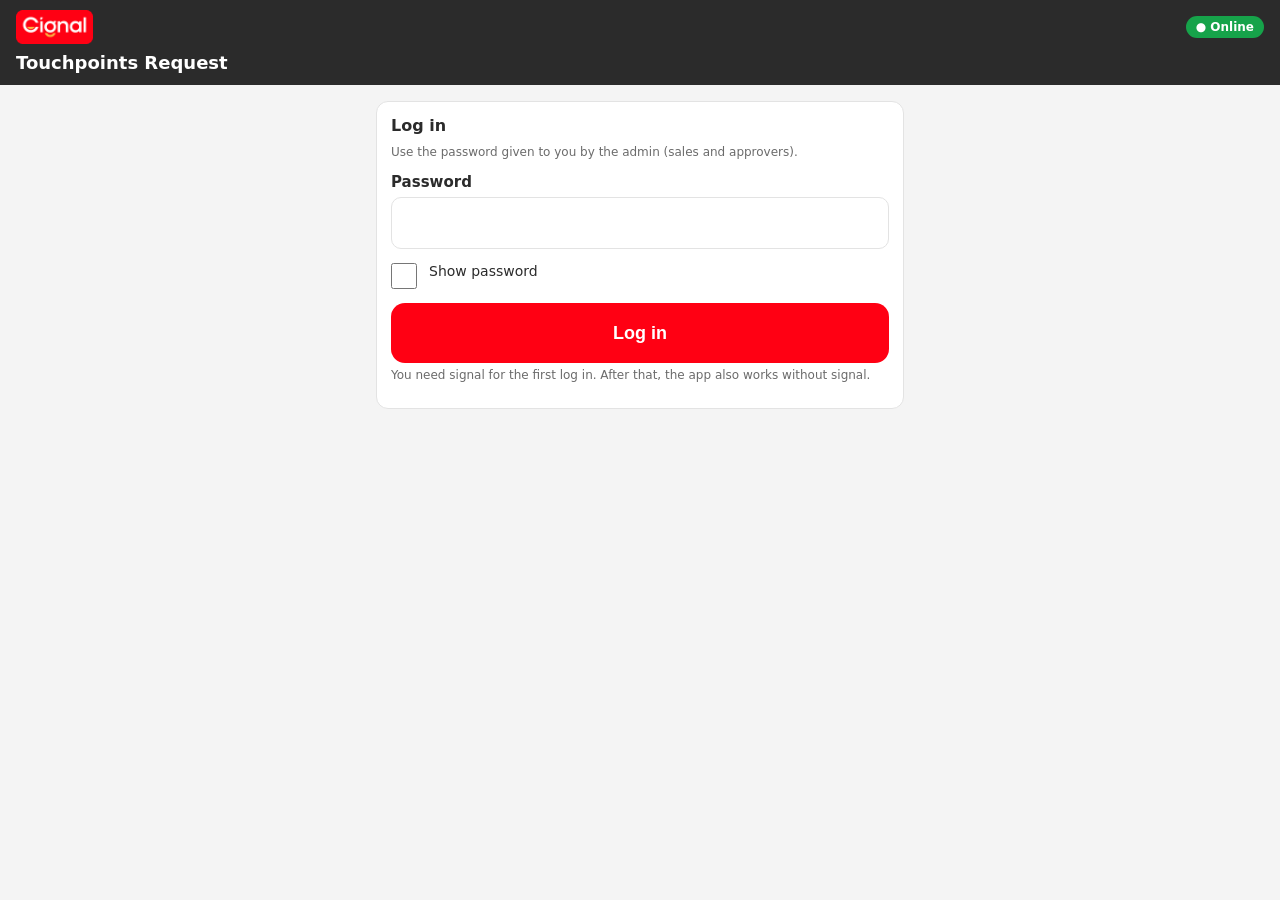
<file: index.html>
<!DOCTYPE html>
<html lang="en">
<head>
  <meta charset="utf-8">
  <meta name="viewport" content="width=device-width, initial-scale=1, viewport-fit=cover">
  <meta name="theme-color" content="#2B2B2B">
  <meta name="apple-mobile-web-app-capable" content="yes">
  <meta name="apple-mobile-web-app-title" content="Touchpoints">
  <title>Cignal Touchpoints Request</title>
  <link rel="manifest" href="manifest.webmanifest">
  <link rel="icon" href="icon-192.png">
  <link rel="apple-touch-icon" href="icon-192.png">
  <link rel="stylesheet" href="styles.css">
</head>
<body>
  <header>
    <div class="top">
      <img src="logo.png" alt="Cignal" class="logo">
      <div class="top-right">
        <span id="net" class="net">● Online</span>
        <button id="menuBtn" class="icon-btn" hidden aria-label="Menu">☰</button>
      </div>
    </div>
    <h1>Touchpoints Request</h1>
    <small id="who"></small>
  </header>

  <div id="menu" class="menu" hidden>
    <button id="refreshBtn">↻ Update data</button>
    <button id="logoutBtn">⎋ Log out</button>
  </div>

  <div id="installBar" class="install" hidden>
    <span>Install this app on your phone so it works without signal.</span>
    <button id="installBtn">Install</button>
  </div>

  <div id="sendBar" class="sendbar" hidden><span class="spinner"></span><span id="sendTxt">Sending…</span><span class="bar"><i id="sendFill" style="width:0"></i></span></div>

  <main id="view"></main>

  <div id="toast"></div>

  <script src="config.js"></script>
  <script src="app.js"></script>
</body>
</html>
</file>
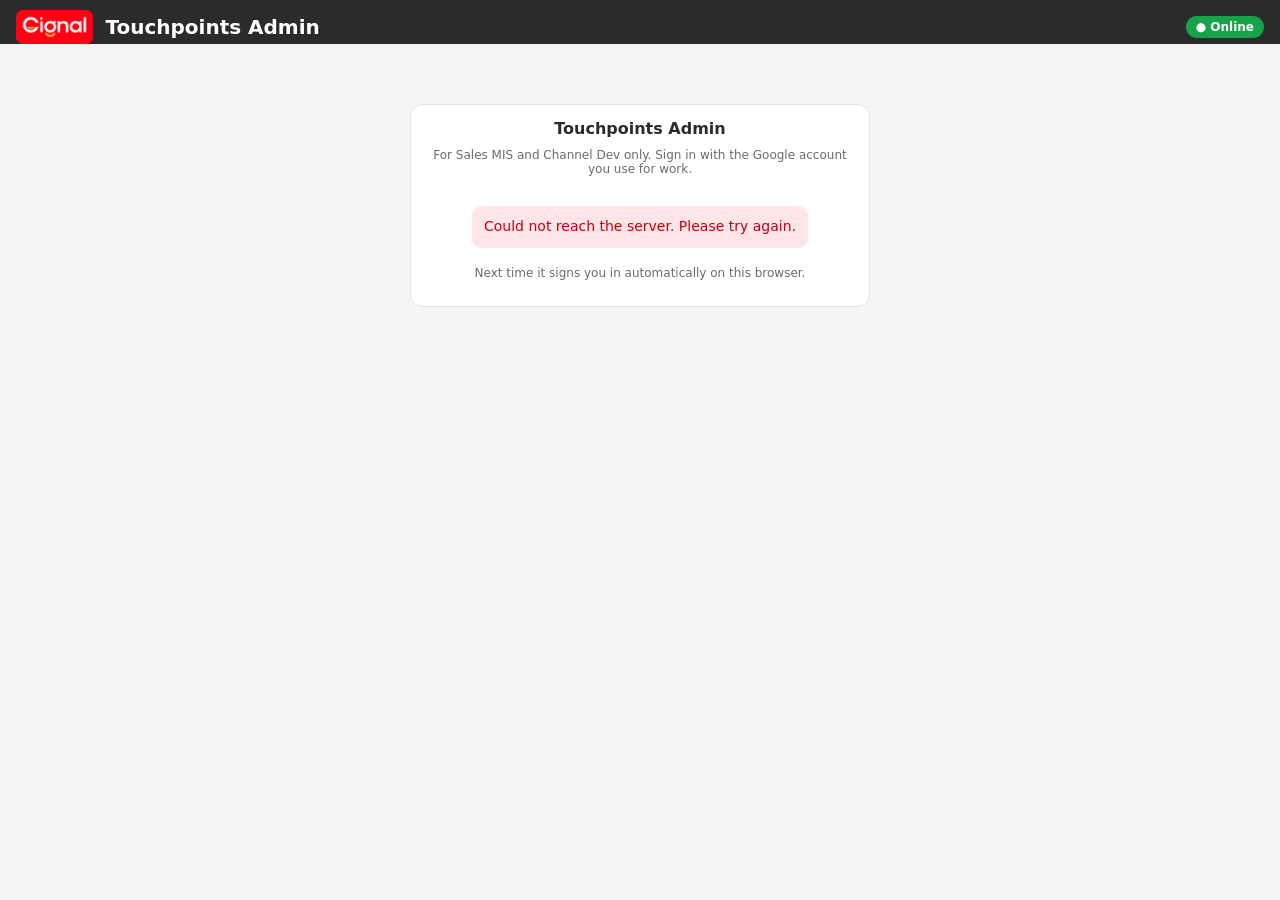
<file: admin/index.html>
<!doctype html>
<html lang="en">
<head>
  <meta charset="utf-8">
  <meta name="viewport" content="width=device-width, initial-scale=1, viewport-fit=cover">
  <meta name="theme-color" content="#2B2B2B">
  <title>Touchpoints Admin</title>
  <link rel="icon" href="../icon-192.png">
  <link rel="apple-touch-icon" href="../icon-192.png">
  <link rel="stylesheet" href="../styles.css">
  <link rel="stylesheet" href="admin.css">
</head>
<body>
  <header>
    <div class="top">
      <div class="brand"><img src="../logo.png" alt="Cignal" class="logo"><h1>Touchpoints Admin</h1></div>
      <div class="top-right">
        <small id="who"></small>
        <span id="net" class="net">● Online</span>
        <button id="logoutBtn" class="icon-btn" hidden>Sign out</button>
      </div>
    </div>
    <nav id="tabs" hidden>
      <button data-tab="dashboard" class="on">Dashboard</button>
      <button data-tab="approvals">Approvals <b id="apprCount" class="cnt" hidden></b></button>
      <button data-tab="returned" id="retTab" hidden>Returned <b id="retCount" class="cnt" hidden></b></button>
      <button data-tab="search">🔍 Search request</button>
      <button data-tab="databases">Databases</button>
      <button data-tab="tools" id="toolsTab" hidden>Admin tools</button>
    </nav>
  </header>
  <main id="view"></main>
  <div id="fab" class="fab" hidden></div>
  <div id="toast"></div>
  <script src="../config.js"></script>
  <script src="admin.js"></script>
</body>
</html>
</file>
<file: styles.css>
/* Cignal logo colors only: red #FF0013, yellow #FBB040, white — plus grays */
:root { --bg:#F4F4F4; --card:#fff; --ink:#2B2B2B; --muted:#6B6B6B; --line:#E3E3E3; --brand:#FF0013; --yellow:#FBB040;
         --ok:#2B2B2B; --okbg:#F2F2F2; --warn:#6B4500; --warnbg:#FFF3DD; --bad:#C40010; --badbg:#FFE5E7; }
* { box-sizing:border-box; }
html, body { margin:0; }
body { font-family: system-ui, -apple-system, "Segoe UI", Roboto, sans-serif; background:var(--bg); color:var(--ink);
       min-height:100dvh; -webkit-tap-highlight-color:transparent; }

header { background:var(--ink); color:#fff; padding:10px 16px 12px; padding-top:max(10px, env(safe-area-inset-top)); }
header .top { display:flex; align-items:center; justify-content:space-between; gap:8px; }
header .logo { height:34px; display:block; }
header .top-right { display:flex; align-items:center; gap:8px; }
header h1 { font-size:18px; margin:8px 0 0; }
header small { display:block; opacity:.8; font-size:12px; margin-top:2px; }
header small:empty { display:none; }
.net { font-size:12px; font-weight:700; padding:4px 10px; border-radius:99px; background:#16A34A; color:#fff; white-space:nowrap; }   /* online = green */
.net.off { background:#DC2626; color:#fff; }   /* offline = red */
.icon-btn { background:none; border:1px solid #5A5A5A; color:#fff; border-radius:10px; font-size:22px; width:46px; height:40px; }
.icon-btn[hidden] { display:none; }

.menu { position:absolute; right:12px; top:56px; background:#fff; border:1px solid var(--line); border-radius:10px;
        box-shadow:0 8px 24px rgba(0,0,0,.15); z-index:50; overflow:hidden; }
.menu[hidden] { display:none; }
.menu button { display:block; width:100%; text-align:left; background:none; border:0; padding:16px 22px; font-size:17px; }
.menu button + button { border-top:1px solid var(--line); }

.install { display:flex; align-items:center; gap:10px; background:var(--warnbg); border-bottom:1px solid var(--yellow); padding:10px 16px; font-size:13px; }
.install[hidden] { display:none; }
.install button { margin-left:auto; background:var(--ink); color:#fff; border:0; border-radius:10px; padding:12px 18px; font-size:15px; font-weight:700; }

main { padding:16px; max-width:560px; margin:0 auto; padding-bottom:40px; }
.card { background:var(--card); border:1px solid var(--line); border-radius:12px; padding:14px; margin-bottom:14px; }
.card h2 { font-size:16px; margin:0 0 10px; }
.card h3 { font-size:14px; margin:14px 0 6px; color:var(--muted); text-transform:uppercase; letter-spacing:.03em; }
label { display:block; font-size:13px; color:var(--muted); margin:14px 0 6px; font-weight:600; }
.card > h2 + label { margin-top:0; }
.req { color:var(--brand); }
input[type=text], input[type=password], input[type=tel], input[type=email], select, textarea {
  width:100%; padding:14px 12px; min-height:52px; font-size:17px; border:1px solid var(--line); border-radius:10px; background:#fff; color:var(--ink); font-family:inherit; }
input:focus, select:focus, textarea:focus { outline:2px solid var(--yellow); border-color:var(--yellow); }
input.invalid { border-color:var(--bad); background:var(--badbg); }
.hint { font-size:12px; color:var(--muted); margin-top:5px; }
.hint.ok { color:var(--ok); font-weight:600; } .hint.bad { color:var(--bad); font-weight:600; }

.btn { display:block; width:100%; padding:19px 16px; min-height:60px; font-size:18px; font-weight:700; border:0; border-radius:14px;
       background:var(--brand); color:#fff; cursor:pointer; text-align:center; }
.btn:disabled { opacity:.45; }
.btn.dark { background:var(--ink); }
.btn.ghost { background:#fff; color:var(--ink); border:1px solid var(--line); }
.btn + .btn { margin-top:10px; }
.row-btns { display:flex; gap:10px; margin-top:16px; }
.row-btns .btn { margin-top:0; }
.row-btns .btn.ghost { flex:0 0 34%; }

.big-choice { display:block; width:100%; text-align:left; background:#fff; border:1px solid var(--line); border-radius:14px;
              padding:22px 18px; margin-bottom:12px; font-size:19px; font-weight:700; color:var(--ink); }
.big-choice small { display:block; font-weight:400; color:var(--muted); font-size:14px; margin-top:6px; }
.big-choice:disabled { opacity:.5; }

.steps { display:flex; gap:4px; margin:0 0 14px; }
.steps i { flex:1; height:5px; border-radius:3px; background:var(--line); }
.steps i.done { background:var(--brand); }
.step-title { font-size:12px; color:var(--muted); margin:-6px 0 12px; }

.notice { border-radius:10px; padding:11px 12px; font-size:14px; margin:12px 0; line-height:1.4; }
.notice.ok { background:var(--okbg); color:var(--ok); border-left:5px solid var(--yellow); }
.notice.warn { background:var(--warnbg); color:var(--warn); }
.notice.bad { background:var(--badbg); color:var(--bad); }
.notice b { display:block; margin-bottom:3px; }
.notice ol { margin:6px 0 0; padding-left:20px; }

#preview { width:100%; max-height:320px; object-fit:cover; border-radius:10px; display:block; background:#ddd; margin-bottom:10px; }
.thumb { width:100%; max-height:200px; object-fit:cover; border-radius:10px; display:block; margin-bottom:10px; }

.type-opt { display:flex; gap:14px; align-items:center; border:1px solid var(--line); border-radius:14px; padding:18px 16px; margin-bottom:12px; cursor:pointer; font-size:17px; font-weight:600; }
.type-opt input { width:24px; height:24px; accent-color:var(--brand); flex:none; }
.type-opt.on { border-color:var(--brand); background:#FFF0F1; }

.check { display:flex; gap:12px; align-items:flex-start; margin:14px 0; font-size:14px; color:var(--ink); font-weight:600; cursor:pointer; }
.check input { width:26px; height:26px; flex:none; margin:0; accent-color:var(--brand); }
details.consent { border:1px solid var(--line); border-radius:10px; padding:10px 12px; font-size:13px; background:#FAFAFA; }
details.consent summary { font-weight:700; cursor:pointer; color:var(--brand); }
details.consent p, details.consent li { line-height:1.45; }

table.sum { width:100%; border-collapse:collapse; font-size:14px; }
table.sum td { padding:7px 0; border-bottom:1px dashed var(--line); vertical-align:top; }
table.sum td:first-child { color:var(--muted); width:42%; padding-right:10px; }
table.sum tr.section td { border-bottom:0; padding-top:14px; font-weight:700; color:var(--ink); text-transform:uppercase; font-size:12px; letter-spacing:.03em; }

.list-item { display:flex; gap:10px; align-items:center; padding:10px 0; border-bottom:1px solid var(--line); font-size:14px; }
.list-item:last-child { border-bottom:0; }
.list-item img { width:46px; height:46px; object-fit:cover; border-radius:8px; flex:none; background:#ddd; }
.list-item .t { flex:1; min-width:0; }
.list-item .t small { display:block; color:var(--muted); font-size:12px; }
.list-item .t .err { color:var(--bad); }
.list-item button { border:1px solid var(--line); background:#fff; border-radius:10px; padding:10px 14px; font-size:14px; color:var(--bad); }
.pill { display:inline-block; font-size:11px; font-weight:700; padding:2px 8px; border-radius:99px; background:#EDEDED; color:var(--ink); }
.pill.ok { background:var(--okbg); color:var(--ok); } .pill.bad { background:var(--badbg); color:var(--bad); } .pill.warn { background:var(--warnbg); color:var(--warn); }

.spinner { display:inline-block; width:16px; height:16px; border:2px solid #D0D0D0; border-top-color:var(--brand); border-radius:50%;
           animation:spin .8s linear infinite; vertical-align:-3px; margin-right:6px; }
@keyframes spin { to { transform:rotate(360deg); } }

#toast { position:fixed; left:50%; bottom:24px; transform:translateX(-50%); background:var(--ink); color:#fff; padding:12px 18px;
         border-radius:10px; font-size:14px; display:none; z-index:99; max-width:90%; text-align:center; }
.center { text-align:center; }
.done-mark { font-size:54px; line-height:1; margin:8px 0; }

/* My requests */
details.reqitem { border-top:1px solid var(--line); padding:10px 0; }
details.reqitem:first-child { border-top:0; }
details.reqitem summary { cursor:pointer; list-style:none; font-size:15px; line-height:1.45; }
details.reqitem summary::-webkit-details-marker { display:none; }
details.reqitem summary small { display:block; color:var(--muted); font-size:12px; }
.req-body { padding:8px 0 4px; font-size:14px; }
.req-body p { margin:6px 0; }
ul.hist { margin:8px 0; padding-left:18px; font-size:12px; color:var(--muted); }
ul.hist li { margin:3px 0; }
textarea { min-height:90px; }

/* Home buttons in Cignal colors */
#newBtn { background:#FF0013; border-color:#FF0013; color:#fff; }
#newBtn small { color:rgba(255,255,255,.88); }
#amendBtn { background:#FBB040; border-color:#FBB040; color:#2B2B2B; }
#amendBtn small { color:#4A4A4A; }
#newBtn:disabled, #amendBtn:disabled { opacity:.45; }

/* My requests summary */
.tiles { display:grid; grid-template-columns:1fr 1fr; gap:10px; }
.tile { border:0; border-radius:14px; padding:16px 12px; text-align:left; cursor:pointer; color:#fff; min-height:86px; }
.tile b { display:block; font-size:30px; line-height:1; }
.tile span { display:block; font-size:15px; font-weight:700; margin-top:6px; }
.tile:disabled { opacity:.4; cursor:default; }
.g-process { background:var(--yellow); color:var(--ink); } .g-returned { background:#fff; color:var(--brand); box-shadow:inset 0 0 0 3px var(--brand); }
.g-approved { background:var(--brand); } .g-declined { background:#4A4A4A; }
.linkish { background:none; border:0; color:var(--muted); text-decoration:underline; font-size:14px; padding:10px 0 0; cursor:pointer; }
.modal { position:fixed; inset:0; background:rgba(0,0,0,.55); z-index:200; display:flex; align-items:flex-end; justify-content:center; }
.sheet { background:#fff; width:100%; max-width:640px; max-height:88dvh; border-radius:18px 18px 0 0; padding:16px 14px 24px; display:flex; flex-direction:column; }
.sheet-hd { display:flex; align-items:center; justify-content:space-between; }
.sheet-hd h2 { margin:0; font-size:19px; }
.sheet .x { background:#EDEDED; border:0; border-radius:50%; width:40px; height:40px; font-size:18px; cursor:pointer; }
.tbl { overflow:auto; -webkit-overflow-scrolling:touch; border:1px solid var(--line); border-radius:10px; }
table.grid { width:100%; border-collapse:collapse; font-size:13px; }
table.grid th { position:sticky; top:0; background:#F7F7F7; text-align:left; padding:9px 8px; font-size:12px; color:var(--muted); border-bottom:1px solid var(--line); }
table.grid td { padding:10px 8px; border-bottom:1px solid var(--line); vertical-align:top; }
table.grid tr[data-i] { cursor:pointer; }
table.grid tr.open td { background:#FAFAFA; }
table.grid td small { display:block; color:var(--muted); font-size:11px; margin-top:2px; line-height:1.35; }
table.grid tr.more td { background:#FAFAFA; }
.age { font-weight:700; white-space:nowrap; } .age.late { color:var(--bad); }
.reason { margin-top:4px; color:var(--ink); font-size:12px; }
.code { font-weight:800; color:var(--brand); letter-spacing:1px; white-space:nowrap; }
.btn.mini { padding:10px 10px; min-height:0; font-size:13px; border-radius:10px; width:auto; }

/* Sending progress + unsent reminder */
.sendbar { position:sticky; top:0; z-index:40; display:flex; align-items:center; gap:10px; background:var(--yellow); color:var(--ink);
           padding:12px 16px; font-size:15px; font-weight:700; }
.sendbar[hidden] { display:none; }
.sendbar .bar { flex:1; height:6px; background:rgba(0,0,0,.15); border-radius:3px; overflow:hidden; }
.sendbar .bar i { display:block; height:100%; background:var(--ink); transition:width .3s; }
.unsent { display:flex; gap:12px; align-items:center; background:#fff; border:2px solid var(--brand); border-radius:14px; padding:14px; margin-bottom:14px; }
.unsent b { display:block; font-size:16px; color:var(--brand); }
.unsent .n { flex:none; width:46px; height:46px; border-radius:50%; background:var(--brand); color:#fff; font:800 20px/46px system-ui, sans-serif; text-align:center; }
.unsent .btn { width:auto; min-height:0; padding:12px 14px; font-size:15px; margin-left:auto; flex:none; }

/* Archive */
.filters { display:flex; gap:8px; margin:4px 0 10px; }
.filters select { min-height:46px; padding:10px; font-size:15px; }
.pill.st-APPROVED { background:var(--brand); color:#fff; } .pill.st-REJECTED { background:#4A4A4A; color:#fff; } .pill.st-CANCELLED { background:#EDEDED; color:var(--muted); }
.archive-link { display:block; width:100%; margin-top:12px; padding:14px; border:1px dashed #BDBDBD; border-radius:12px; background:#FAFAFA;
                color:var(--ink); font-size:15px; font-weight:700; text-align:center; cursor:pointer; }
.month-note { font-size:12px; color:var(--muted); margin:0 0 10px; }

/* Two trackers: New requests / Amendments */
.tracker + .tracker { margin-top:18px; padding-top:16px; border-top:1px solid var(--line); }
.tracker h3 { margin:0 0 10px !important; font-size:15px !important; color:var(--ink) !important; text-transform:none !important; letter-spacing:0 !important; }

/* proof attachments */
.list-item .pdf { width:46px; height:46px; border-radius:8px; flex:none; background:var(--brand); color:#fff; font:800 13px/46px system-ui, sans-serif; text-align:center; }

/* request moved here from the previous TSM of the partner */
.pill.xfer { display:inline-block; margin-top:4px; background:#FFF3DD; color:#6B4500; border:1px solid var(--yellow); white-space:normal; }

/* ---------- Approvals (merged from the approver portal) ---------- */
.bar { display:flex; align-items:center; gap:8px; margin-bottom:12px; }
.bar h2 { margin:0; font-size:18px; flex:1; }
.chips { display:flex; gap:8px; margin:0 0 12px; flex-wrap:wrap; }
.chip { border:1px solid var(--line); background:#fff; border-radius:99px; padding:10px 16px; font-size:15px; font-weight:700; color:var(--ink); cursor:pointer; }
.chip.on { background:var(--ink); color:#fff; border-color:var(--ink); }
.chip b { display:inline-block; min-width:22px; margin-left:6px; padding:1px 7px; border-radius:99px; background:var(--brand); color:#fff; font-size:12px; }
.chip b.zero { background:#D0D0D0; color:var(--ink); }
.item { display:block; width:100%; text-align:left; background:#fff; border:1px solid var(--line); border-left:6px solid var(--yellow);
        border-radius:14px; padding:14px; margin-bottom:10px; cursor:pointer; color:var(--ink); font:inherit; }
.item.amend { border-left-color:var(--brand); }
.item .t { font-size:16px; font-weight:800; }
.item .m { font-size:13px; color:var(--muted); margin-top:4px; line-height:1.45; }
.item .tags { display:flex; flex-wrap:wrap; gap:6px; margin-top:8px; }
.tag { font-size:12px; font-weight:700; padding:3px 9px; border-radius:99px; background:#EDEDED; color:var(--ink); }
.tag.final { background:var(--ink); color:#fff; }
.tag.late { background:var(--brand); color:#fff; }
.tag.y { background:#FFF3DD; color:#6B4500; border:1px solid var(--yellow); }
.empty { text-align:center; padding:40px 10px; color:var(--muted); }
.empty .big { font-size:48px; }
.detail .photo { width:100%; border-radius:12px; display:block; margin:6px 0 8px; background:#ddd; cursor:zoom-in; }
.detail td.red { color:var(--brand); font-weight:700; }
.proof img { width:100%; border-radius:10px; margin:6px 0; }
.decide { background:#FAFAFA; border-top:2px solid var(--line); margin:16px -14px -14px; padding:14px; border-radius:0 0 12px 12px; }
.decide .btns { display:grid; grid-template-columns:1fr; gap:10px; margin-top:10px; }
.btn.approve { background:var(--brand); }
.btn.return { background:var(--yellow); color:var(--ink); }
.btn.reject { background:#4A4A4A; }
.zoom { position:fixed; inset:0; background:rgba(0,0,0,.9); z-index:300; display:flex; align-items:center; justify-content:center; }
.zoom img { max-width:100%; max-height:100%; }
#apprBtn { border:2px solid var(--ink); }
#apprBtn .badge { display:inline-block; min-width:26px; padding:2px 8px; margin-left:6px; border-radius:99px; background:var(--brand); color:#fff; font-size:15px; text-align:center; vertical-align:2px; }
#apprBtn .badge[hidden] { display:none; }

/* ---------- Fields to fill: easy to spot ---------- */
label { color:var(--ink); font-size:15px; font-weight:700; }
.req { font-size:0; }                                     /* the * becomes a REQUIRED tag */
.req::after { content:'REQUIRED'; font-size:10px; font-weight:800; letter-spacing:.06em; color:#fff; background:var(--brand);
              border-radius:99px; padding:2px 7px; margin-left:6px; vertical-align:2px; }
label.lab-opt::after { content:'optional'; font-size:11px; font-weight:600; color:var(--muted); background:#EDEDED; border-radius:99px; padding:2px 7px; margin-left:6px; vertical-align:1px; }
input.need, select.need, textarea.need { background:#FFF8E6; border:2px solid var(--yellow); }
input.need.filled, select.need.filled, textarea.need.filled { background:#fff; border:1px solid #CFCFCF;
  background-image:url("data:image/svg+xml,%3Csvg xmlns='http://www.w3.org/2000/svg' width='20' height='20'%3E%3Cpath d='M4 10.5l4 4 8-9' fill='none' stroke='%232B2B2B' stroke-width='2.4' stroke-linecap='round' stroke-linejoin='round'/%3E%3C/svg%3E");
  background-repeat:no-repeat; background-position:right 14px center; padding-right:42px; }
select.need.filled { background-position:right 36px center; }
input.need.missing, select.need.missing, textarea.need.missing, input.invalid { border:2px solid var(--brand); background:var(--badbg); }
.missing-msg { color:var(--bad); font-size:13px; font-weight:700; margin-top:5px; }
.missing-msg::before { content:'⚠ '; }
.need-count { display:inline-block; margin:-2px 0 12px; padding:6px 12px; border-radius:99px; font-size:13px; font-weight:800;
              background:#FFF8E6; color:#6B4500; border:1px solid var(--yellow); }
.need-count.done { background:#EDEDED; color:var(--ink); border-color:#D0D0D0; }
/* information filled in by the app — not a field */
.autobox { position:relative; background:#F4F4F4; border:1px dashed #C9C9C9; border-radius:10px; padding:10px 12px; margin:14px 0 4px; }
.autobox small { display:block; font-size:12px; color:var(--muted); font-weight:700; margin-bottom:2px; padding-right:48px; }
.autobox b { display:block; font-size:15px; color:var(--ink); }
.autobox .sub { display:block; font-size:12px; color:var(--muted); margin-top:3px; }
.autotag { position:absolute; top:9px; right:10px; font-size:10px; font-weight:800; letter-spacing:.06em; text-transform:uppercase; color:var(--muted); background:#E3E3E3; border-radius:99px; padding:2px 7px; }

/* Attached Proof (required) */
.proof-box { border:2px dashed #E3B24A; background:#FFF8E6; border-radius:12px; padding:6px 12px 12px; margin-top:6px; }
.proof-box.filled { border:1px solid var(--line); background:#fff; }
.proof-box.missing { border:2px solid var(--bad); background:#FFF0F1; }
.proof-empty { color:var(--muted); font-size:14px; padding:8px 0 4px; }
.proof-btns { display:grid; grid-template-columns:1fr 1fr; gap:8px; margin-top:8px; }
.proof-btns .btn { margin:0; padding:12px 10px; font-size:14px; }
@media (max-width: 380px) { .proof-btns { grid-template-columns:1fr; } }
.list-item .pdf { font-size:12px; }
</file>
<file: admin/admin.css>
/* Head-office admin page — builds on ../styles.css (Cignal red #FF0013, yellow #FBB040, white, grays) */
main { max-width: 1200px; padding: 20px 16px 48px; }
header { padding-bottom: 0; }
header .brand { display:flex; align-items:center; gap:12px; }
header .brand h1 { margin:0; font-size:20px; }
header .top-right small { opacity:.8; font-size:13px; margin-right:6px; }
#logoutBtn { width:auto; font-size:14px; padding:0 12px; }
nav { display:flex; gap:4px; margin-top:12px; overflow-x:auto; }
nav[hidden] { display:none; }
nav button { background:none; border:0; color:#D0D0D0; font-size:15px; font-weight:700; padding:12px 16px; border-bottom:3px solid transparent; cursor:pointer; white-space:nowrap; }
nav button.on { color:#fff; border-bottom-color:var(--brand); }
nav .cnt { display:inline-block; min-width:20px; padding:1px 7px; margin-left:4px; border-radius:99px; background:var(--brand); color:#fff; font-size:12px; }
nav .cnt[hidden] { display:none; }

.head { display:flex; align-items:center; gap:10px; flex-wrap:wrap; margin-bottom:14px; }
.head h2 { margin:0; font-size:20px; flex:1; }
.head .asof { font-size:13px; color:var(--muted); }
.refresh { border:1px solid var(--line); background:#fff; border-radius:10px; padding:9px 14px; font-size:14px; cursor:pointer; }
section.block { background:#fff; border:1px solid var(--line); border-radius:14px; padding:16px; margin-bottom:18px; }
section.block h3 { margin:0 0 12px; font-size:16px; color:var(--ink); text-transform:none; letter-spacing:0; }

/* stat tiles: number is the hero, label under it; color only as an accent bar, never the text */
.stats { display:grid; grid-template-columns:repeat(auto-fit, minmax(200px, 1fr)); gap:12px; }
.stat { border:1px solid var(--line); border-radius:12px; padding:14px 16px; border-top:4px solid var(--ink); }
.stat .lbl { font-size:13px; font-weight:700; color:var(--muted); }
.stat .num { font-size:34px; font-weight:800; line-height:1.1; margin:6px 0 2px; font-variant-numeric:tabular-nums; }
.stat .sub { font-size:13px; color:var(--muted); }
.stat.dth { border-top-color:var(--brand); } .stat.loading { border-top-color:var(--yellow); } .stat.ott { border-top-color:#6B6B6B; }

table.data { width:100%; border-collapse:collapse; font-size:14px; }
table.data th, table.data td { padding:10px 10px; border-bottom:1px solid var(--line); text-align:right; font-variant-numeric:tabular-nums; }
table.data th:first-child, table.data td:first-child { text-align:left; }
table.data thead th { font-size:12px; color:var(--muted); text-transform:uppercase; letter-spacing:.03em; background:#FAFAFA; }
table.data tr.total td { font-weight:800; border-top:2px solid var(--ink); }
.dot { display:inline-block; width:10px; height:10px; border-radius:3px; margin-right:8px; vertical-align:0; }
.dot.process { background:var(--yellow); } .dot.approved { background:var(--brand); } .dot.declined { background:#4A4A4A; } .dot.cancelled { background:#D0D0D0; }
.scroll { overflow-x:auto; -webkit-overflow-scrolling:touch; }

/* On Process breakdown */
.where { display:grid; grid-template-columns:repeat(auto-fit, minmax(220px, 1fr)); gap:10px; margin-top:14px; }
.where .tile { text-align:left; background:#fff; border:1px solid var(--line); border-radius:12px; padding:14px 16px; color:var(--ink); }
.where .tile b { display:block; font-size:28px; line-height:1.1; font-variant-numeric:tabular-nums; }
.where .tile span { font-size:14px; font-weight:700; }
.where .tile small { display:block; color:var(--muted); font-size:12px; margin-top:2px; }
.where .tile.zero { opacity:.55; }
.expand { margin-top:12px; border:1px solid var(--line); border-radius:12px; overflow:hidden; }
.expand table td, .expand table th { text-align:left; }
.expand td small { display:block; color:var(--muted); font-size:12px; }
.late { color:var(--brand); font-weight:800; }
.decide-link { display:inline-block; background:var(--brand); color:#fff; text-decoration:none; font-weight:700; font-size:13px; padding:8px 12px; border-radius:8px; white-space:nowrap; }
.muted { color:var(--muted); }

/* Approvals tab (same look as the sales app) */
.bar { display:flex; align-items:center; gap:8px; margin-bottom:12px; }
.bar h2 { margin:0; font-size:20px; flex:1; }
.chips { display:flex; gap:8px; margin:0 0 12px; flex-wrap:wrap; }
.chip { border:1px solid var(--line); background:#fff; border-radius:99px; padding:10px 16px; font-size:15px; font-weight:700; color:var(--ink); cursor:pointer; }
.chip.on { background:var(--ink); color:#fff; border-color:var(--ink); }
.chip b { display:inline-block; min-width:22px; margin-left:6px; padding:1px 7px; border-radius:99px; background:var(--brand); color:#fff; font-size:12px; }
.chip b.zero { background:#D0D0D0; color:var(--ink); }
.list { display:grid; grid-template-columns:repeat(auto-fill, minmax(340px, 1fr)); gap:10px; }
.item { display:block; width:100%; text-align:left; background:#fff; border:1px solid var(--line); border-left:6px solid var(--yellow);
        border-radius:14px; padding:14px; cursor:pointer; color:var(--ink); font:inherit; }
.item.amend { border-left-color:var(--brand); }
.item .t { font-size:16px; font-weight:800; }
.item .m { font-size:13px; color:var(--muted); margin-top:4px; line-height:1.45; }
.item .tags { display:flex; flex-wrap:wrap; gap:6px; margin-top:8px; }
.tag { font-size:12px; font-weight:700; padding:3px 9px; border-radius:99px; background:#EDEDED; color:var(--ink); }
.tag.final { background:var(--ink); color:#fff; } .tag.late { background:var(--brand); color:#fff; }
.tag.y { background:#FFF3DD; color:#6B4500; border:1px solid var(--yellow); }
.empty { text-align:center; padding:40px 10px; color:var(--muted); } .empty .big { font-size:48px; }
.detail { max-width:820px; }
.detail .photo { width:100%; max-width:640px; border-radius:12px; display:block; margin:6px 0 8px; background:#ddd; cursor:zoom-in; }
.detail td.red { color:var(--brand); font-weight:700; }
.proof img { width:100%; max-width:640px; border-radius:10px; margin:6px 0; }
.decide { background:#FAFAFA; border-top:2px solid var(--line); margin:16px -14px -14px; padding:14px; border-radius:0 0 12px 12px; }
.decide .btns { display:grid; grid-template-columns:1fr 1fr 1fr; gap:10px; margin-top:10px; }
.btn.approve { background:var(--brand); } .btn.return { background:var(--yellow); color:var(--ink); } .btn.reject { background:#4A4A4A; }
.zoom { position:fixed; inset:0; background:rgba(0,0,0,.9); z-index:300; display:flex; align-items:center; justify-content:center; }
.zoom img { max-width:100%; max-height:100%; }

@media (max-width: 640px) {
  header .brand h1 { font-size:17px; }
  header .top-right small { display:none; }
  .decide .btns { grid-template-columns:1fr; }
  .list { grid-template-columns:1fr; }
}

/* Databases */
.seg { display:inline-flex; background:#EDEDED; border-radius:12px; padding:4px; gap:4px; margin:0 0 12px; flex-wrap:wrap; }
.seg button { border:0; background:none; padding:10px 16px; border-radius:9px; font-size:15px; font-weight:700; color:var(--ink); cursor:pointer; }
.seg button.on { background:#fff; box-shadow:0 1px 3px rgba(0,0,0,.15); }
.seg.small { margin-left:10px; }
.seg.small button b { font-weight:800; color:var(--muted); margin-left:4px; font-variant-numeric:tabular-nums; }
.seg.small button.on b { color:var(--brand); }
.filters-row { display:flex; flex-wrap:wrap; gap:10px; align-items:flex-end; background:#fff; border:1px solid var(--line); border-radius:12px; padding:12px; margin-bottom:10px; }
.filters-row .f { display:flex; flex-direction:column; margin:0; min-width:150px; flex:0 1 190px; }
.filters-row .f.grow { flex:1 1 220px; }
.filters-row .f span { font-size:12px; color:var(--muted); font-weight:700; margin-bottom:4px; }
.filters-row select, .filters-row input { min-height:42px; padding:8px 10px; font-size:14px; }
.listbar { display:flex; align-items:center; gap:12px; flex-wrap:wrap; margin:6px 0 10px; font-size:14px; }
.listbar .btn.mini { padding:10px 14px; font-size:14px; }
.tablewrap { overflow:auto; max-height:70vh; background:#fff; border:1px solid var(--line); border-radius:12px; }
table.data.db th, table.data.db td { text-align:left; white-space:nowrap; font-variant-numeric:normal; padding:8px 10px; font-size:13px; }
table.data.db thead th { position:sticky; top:0; z-index:1; }
table.data.db tbody tr:hover td { background:#FAFAFA; }
.pager { display:flex; align-items:center; justify-content:center; gap:14px; margin-top:12px; font-size:14px; }
.pager button:disabled { opacity:.4; }
@media (max-width: 640px) { .seg.small { margin-left:0; } .filters-row .f { flex:1 1 45%; min-width:0; } }

/* database chooser */
.choose { display:grid; grid-template-columns:repeat(auto-fit, minmax(240px, 1fr)); gap:14px; }
.pick { text-align:left; background:#fff; border:1px solid var(--line); border-top:5px solid var(--ink); border-radius:14px; padding:20px; cursor:pointer; font:inherit; color:var(--ink); }
.pick:hover { box-shadow:0 4px 14px rgba(0,0,0,.08); }
.pick span { display:block; font-size:18px; font-weight:800; }
.pick b { display:block; font-size:34px; font-weight:800; margin-top:8px; font-variant-numeric:tabular-nums; }
.pick small { display:block; color:var(--muted); font-size:13px; margin-top:2px; }
.pick.dth { border-top-color:var(--brand); } .pick.loading { border-top-color:var(--yellow); } .pick.ott { border-top-color:#6B6B6B; }

/* Admin tools */
.rdbox { background:#FAFAFA; border:1px solid var(--line); border-radius:12px; padding:14px; }
tr.rdform > td { background:#fff; }
table.grid-edit td { padding:2px 3px; }
table.grid-edit input { min-height:34px; padding:6px 8px; font-size:13px; border-radius:6px; border:1px solid transparent; background:transparent; min-width:120px; }
table.grid-edit input:hover { border-color:var(--line); background:#fff; }
table.grid-edit input:focus { border-color:var(--yellow); background:#fff; }
table.grid-edit input.chg { background:#FFF3DD; border-color:var(--yellow); }
table.grid-edit tr.del td { background:#FFE5E7; } table.grid-edit tr.del input { text-decoration:line-through; color:var(--muted); }
table.grid-edit tr.add td { background:#FFFBF2; }
table.grid-edit button.x { border:0; background:none; font-size:16px; cursor:pointer; color:var(--muted); padding:6px 10px; }
table.grid-edit button.x:hover { color:var(--brand); }
#pFile { min-height:0; border:1px dashed #BDBDBD; padding:14px; width:100%; max-width:520px; border-radius:10px; background:#FAFAFA; }
.filters-row .f[hidden] { display:none; }

/* header stays at the top while scrolling */
header { position:sticky; top:0; z-index:150; }

/* Floating buttons (DEPT) — Cignal red for New, Cignal yellow for Amendments, lighter for Returned, gray Refresh */
.fab { position:fixed; right:16px; top:124px; z-index:140; display:flex; flex-direction:column; gap:10px; align-items:flex-end; }
.fab[hidden] { display:none; }
.fb { display:flex; align-items:center; gap:10px; border:0; border-radius:99px; padding:8px 16px 8px 8px; cursor:pointer;
      font:700 14px system-ui, sans-serif; box-shadow:0 6px 18px rgba(0,0,0,.18); white-space:nowrap; min-height:50px; }
.fb .n, .fb .ic { display:inline-flex; align-items:center; justify-content:center; min-width:34px; height:34px; padding:0 8px; border-radius:99px;
      font-size:17px; font-weight:800; background:rgba(255,255,255,.95); color:var(--ink); font-variant-numeric:tabular-nums; }
.fb:hover { transform:translateY(-1px); box-shadow:0 8px 22px rgba(0,0,0,.22); }
.fb-refresh   { background:#6B6B6B; color:#fff; }
.fb-apprNEW   { background:#FF0013; color:#fff; }
.fb-retNEW    { background:#FF8A92; color:#2B2B2B; }
.fb-apprAMEND { background:#FBB040; color:#2B2B2B; }
.fb-retAMEND  { background:#FDDCA6; color:#2B2B2B; }
.fb-refresh .ic { background:rgba(255,255,255,.2); color:#fff; }
main { padding-right:16px; }
@media (min-width: 900px) { body.has-fab main { padding-right:300px; } }
@media (max-width: 640px) {
  .fb { padding:6px; min-height:46px; } .fb .lb { display:none; }   /* phone: numbers only */
  .fab { right:10px; top:150px; gap:8px; }
}

/* bell-ring on counts that need attention (every ~3 s); zero counts stay still and faded */
@keyframes bell { 0%,62%,100% { transform:rotate(0) } 66% { transform:rotate(-18deg) } 70% { transform:rotate(16deg) }
                  74% { transform:rotate(-12deg) } 78% { transform:rotate(9deg) } 82% { transform:rotate(-5deg) } 86% { transform:rotate(2deg) } }
.fb .n.ring { animation:bell 3s ease-in-out infinite; transform-origin:50% 0; box-shadow:0 0 0 3px rgba(255,255,255,.55); }
.fb-retNEW .n.ring { animation-delay:.35s } .fb-apprAMEND .n.ring { animation-delay:.7s } .fb-retAMEND .n.ring { animation-delay:1.05s }
.fb.zero { opacity:.55; box-shadow:0 3px 10px rgba(0,0,0,.12); }
@media (prefers-reduced-motion: reduce) { .fb .n.ring { animation:none; } }
/* DEPT has the floating ↻ Refresh, so the page Refresh buttons are hidden (ADMIN keeps them) */
body.dept-fab #dashRefresh, body.dept-fab #apprRefresh, body.dept-fab #dbRefresh, body.dept-fab #retRefresh { display:none; }

/* Bulk purge — step by step across databases */
.psteps { display:flex; flex-wrap:wrap; gap:8px; margin:6px 0 12px; }
.pstep { border:1px solid var(--line); background:#fff; border-radius:99px; padding:6px 12px; font-size:13px; font-weight:700; color:var(--muted); }
.pstep.now { border-color:var(--ink); color:var(--ink); }
.pstep.done { background:#2B2B2B; border-color:#2B2B2B; color:#fff; }
.pbig { font-size:18px; margin:4px 0 12px; } .pbig b:first-child { font-size:34px; color:var(--brand); margin-right:4px; }
.pbig.none b:first-child { color:var(--muted); }
.pact { display:flex; flex-wrap:wrap; align-items:center; gap:10px; margin-top:14px; } .pact .btn { width:auto; max-width:none; padding:12px 18px; }
.pnext { display:grid; grid-template-columns:repeat(auto-fit, minmax(220px, 1fr)); gap:12px; }
.pnext .pick strong { color:var(--brand); font-size:20px; }
.pick.end { border-top-color:#6B6B6B; background:#FAFAFA; }

/* floating Download database (Databases tab, both logins) — Excel green */
.fb-xlsx { background:#107C41; color:#fff; padding-right:18px; text-align:left; }
.fb-xlsx .ic.xl { background:#fff; }
.fb-xlsx .lb { display:flex; flex-direction:column; line-height:1.15; }
.fb-xlsx .lb small { font-weight:600; font-size:11.5px; opacity:.9; max-width:230px; white-space:normal; }
.fb-xlsx:disabled { opacity:.5; cursor:default; }
.fb-xlsx .spinner { border-color:rgba(255,255,255,.4); border-top-color:#fff; }
@media (max-width: 640px) { .fb-xlsx { padding:6px; } .fb-xlsx .lb { display:none; } }   /* phone: Excel icon only */

/* Search a request + status card */
.find-card { max-width:720px; }
.find-row { display:flex; gap:10px; } .find-row input { flex:1; font-size:18px; letter-spacing:.5px; }
.find-row .btn { width:auto; margin:0; padding:0 22px; }
@media (max-width: 640px) { .find-row { flex-direction:column; } .find-row .btn { padding:14px; } }
.st-card { border:1px solid var(--line); border-left:6px solid #6B6B6B; border-radius:12px; padding:12px 16px; margin:10px 0 14px; background:#fff; }
.st-head { font-weight:800; font-size:18px; margin-bottom:6px; display:flex; align-items:center; gap:8px; } .st-head .ic { font-size:20px; }
.st-line { display:flex; gap:12px; padding:4px 0; border-top:1px dashed var(--line); font-size:14px; }
.st-line span { min-width:130px; color:var(--muted); } .st-line b { font-weight:600; white-space:pre-wrap; }
.st-code { display:flex; align-items:center; gap:12px; margin:8px 0; padding:10px 12px; background:#FFF0F1; border-radius:10px; }
.st-code span { color:var(--muted); font-size:13px; } .st-code b { font-size:24px; letter-spacing:1px; color:var(--brand); }
.st-process { border-left-color:#FBB040; background:#FFFBF2; } .st-returned { border-left-color:#FF8A92; }
.st-rejected { border-left-color:#2B2B2B; } .st-approved { border-left-color:#FF0013; } .st-action { border-left-color:#FF0013; background:#FFF0F1; }
.st-cancelled { border-left-color:#9A9A9A; background:#F7F7F7; }
/* Restore purged (27 Nov 2026) */
.req { display:inline-block; font-size:11px; font-weight:800; padding:2px 8px; margin-left:6px; border-radius:99px; background:var(--brand); color:#fff; vertical-align:middle; }
textarea.missing { border-color:var(--brand) !important; background:#FFF5F5; }
/* ‹ Back to the previous screen (27 Nov 2026) */
.backbtn { display:inline-flex; align-items:center; gap:4px; background:#fff; border:1px solid #D6D6D6; color:var(--ink); font-size:14px; font-weight:700; padding:8px 14px; margin:0 0 12px; border-radius:99px; cursor:pointer; }
.backbtn:hover { border-color:var(--brand); color:var(--brand); }
</file>
